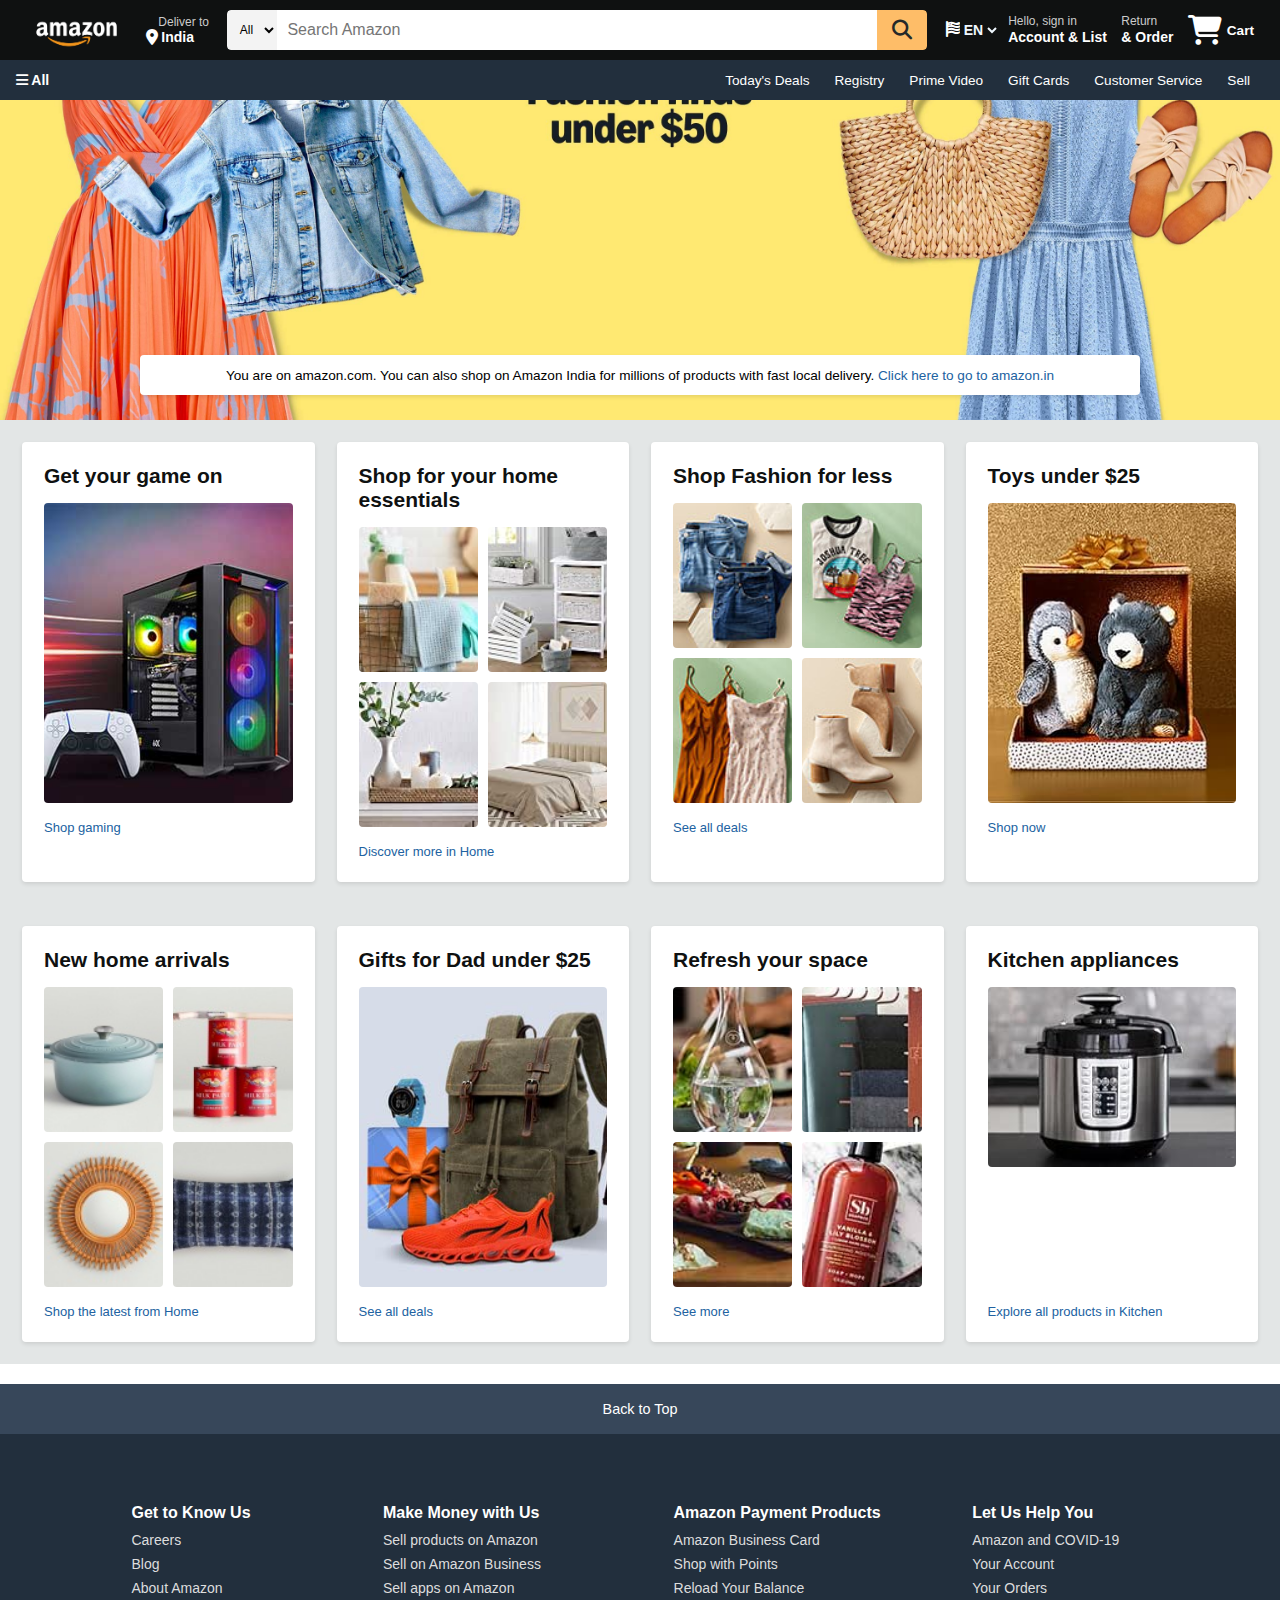
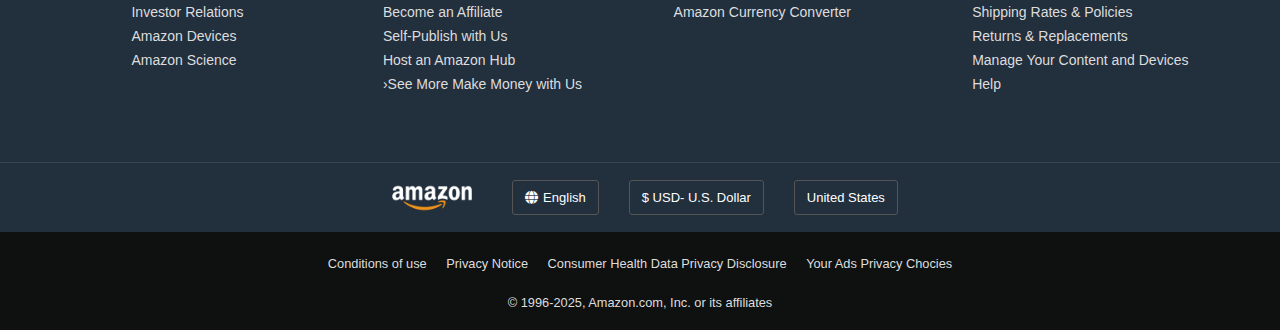
<file: index.html>
<!DOCTYPE html>
<html lang="en">
<head>
    <meta charset="UTF-8">
    <meta name="viewport" content="width=device-width, initial-scale=1.0">
    <title>Amazon</title>
    <link rel="stylesheet" href="https://cdnjs.cloudflare.com/ajax/libs/font-awesome/6.7.2/css/all.min.css" integrity="sha512-Evv84Mr4kqVGRNSgIGL/F/aIDqQb7xQ2vcrdIwxfjThSH8CSR7PBEakCr51Ck+w+/U6swU2Im1vVX0SVk9ABhg==" crossorigin="anonymous" referrerpolicy="no-referrer" />
    <link rel="stylesheet" href="style2.css">
</head>
<body>
    <header>
            <div class="navbar">
                <div class="nav-logo border">
                    <div class="amazon"></div>
                </div>
                <div class="nav-address border">
                    <p class="add-1">Deliver to</p>
                    <div class="add-icon">
                        <i class="fa-solid fa-location-dot"></i>
                        <p class="add-2">India</p>
                    </div> 
                </div>
                <div class="nav-search ">
                    <select name="" class="search-select">
                        <option value="">All</option>
                    </select>
                    <input type="text" placeholder="Search Amazon" class="search-input">
                    <div class="search-icon"><i class="fa-solid fa-magnifying-glass"></i></div>
                </div>
                <div class="nav-country border">
                    <div class="nav-coun-logo"><i class="fa-solid fa-flag-usa"></i></div>
                    <select name="" class="nav-coun-select">
                        <option value="EN">EN</option>
                    </select>
                </div>
                <div class="nav-singin border">
                    <p class="nav-second">Hello, sign in</p>
                    <p class="nav-third">Account & List</p>
                </div>
                <div class="nav-return border">
                    <p class="nav-second">Return</p>
                    <p class="nav-third">& Order</p>
                </div>
                <div class="nav-cart border">
                    <i class="fa-solid fa-cart-shopping"></i>
                    Cart
                </div>
                
            </div>  
            <div class="panel">
                <div class="panel-all border">
                    <i class="fa-solid fa-bars"></i>
                    All
                </div>
                <div class="panel-opps ">
                    <p>Today's Deals</p>
                    <p>Registry</p>
                    <p>Prime Video </p>    
                    <p>Gift Cards</p>    
                    <p>Customer Service</p>    
                    <p>Sell</p>
                </div>
                
            </div>
    </header>
    <div class="hero-section">
        <div class="hero-message">
            <p>You are on amazon.com. You can also shop on Amazon India for millions of products with fast local delivery. <a href="#">Click here to go to amazon.in</a></p>
        </div>
    </div>
    <div class="shop-section">
        <div class="box1 box">
            <div class="box-content">
                <h3>Get your game on</h3>
                <div class="box1-image"></div>
                <p><a href="#">Shop gaming</a></p>
            </div>
        </div>
        <!-- box2 -->
        <div class="box2 box">
            <div class="box-content">
                <h3>Shop for your home essentials</h3>
                <div class="box2-image">
                    <div class="box2-1 box2"></div>
                    <div class="box2-2 box2"></div>
                    <div class="box2-3 box2"></div>
                    <div class="box2-4 box2"></div>
                </div>
                <p><a href="#">Discover more in Home</a></p>
            </div>
        </div>
        <div class="box3 box">
            <div class="box-content">
                <h3>Shop Fashion for less</h3>
                <div class="box3-image">
                    <div class="box3-1 box3"></div>
                    <div class="box3-2 box3"></div>
                    <div class="box3-3 box3"></div>
                    <div class="box3-4 box3"></div>
                </div>
                <p><a href="#">See all deals</a></p>
            </div>
        </div>
        <div class="box4 box">
            <div class="box-content">
                <h3>Toys under $25</h3>
                <div class="box4-image"></div>
                <p><a href="#">Shop now</a></p>
            </div>
        </div>
    </div>
    <div class="shop-section">
        <div class="box5 box">
            <div class="box-content">
                <h3>New home arrivals</h3>
                <div class="box5-image">
                    <div class="box5-1 box5"></div>
                    <div class="box5-2 box5"></div>
                    <div class="box5-3 box5"></div>
                    <div class="box5-4 box5"></div>
                </div>
                <p><a href="#">Shop the latest from Home</a></p>
            </div>
        </div>
        <div class="box6 box">
            <div class="box-content">
                <h3>Gifts for Dad under $25</h3>
                <div class="box6-image"></div>
                <p><a href="#">See all deals</a></p>
            </div>
        </div>
        <div class="box7 box">
             <div class="box-content">
                <h3>Refresh your space</h3>
                <div class="box7-image">
                    <div class="box7-1 box7"></div>
                    <div class="box7-2 box7"></div>
                    <div class="box7-3 box7"></div>
                    <div class="box7-4 box7"></div>
                </div>
                <p><a href="#">See more</a></p>
            </div>
        </div>
        <div class="box8 box">
            <div class="box-content">
                <h3>Kitchen appliances</h3>
                <div class="box8-image">
                    <div class="box8-1 box8"></div>
                    <div class="box8-2 box8"></div>
                    <div class="box8-3 box8"></div>
                    <div class="box8-4 box8"></div>
                </div>
                <p><a href="#">Explore all products in Kitchen</a></p>
            </div>
        </div>
    </div>
    <footer>
        <div class="foot-white"></div>
        <div class="foot-panel1">
            Back to Top
        </div>
        <div class="foot-panel2">
            <ul>
                <p>Get to Know Us</p>
                <a href="#">Careers</a>
                <a href="#">Blog</a>
                <a href="#">About Amazon</a>
                <a href="#">Investor Relations</a>
                <a href="#">Amazon Devices</a>
                <a href="#">Amazon Science</a>
            </ul>
            <ul>
                <p>Make Money with Us</p>
                <a href="#">Sell products on Amazon</a>
                <a href="#">Sell on Amazon Business</a>
                <a href="#">Sell apps on Amazon</a>
                <a href="#">Become an Affiliate</a>
                <a href="#">Self-Publish with Us</a>
                <a href="#">Host an Amazon Hub</a>
                <a href="#">›See More Make Money
                     with Us</a>
            </ul>
            <ul>
                <p>Amazon Payment Products</p>
                <a href="#">Amazon Business Card</a>
                <a href="#">Shop with Points</a>
                <a href="#">Reload Your Balance</a>
                <a href="#">Amazon Currency Converter</a>
            </ul>
            <ul>
                <p>Let Us Help You</p>
                <a href="#">Amazon and COVID-19</a>
                <a href="#">Your Account</a>
                <a href="#">Your Orders</a>
                <a href="#">Shipping Rates & Policies</a>
                <a href="#">Returns & Replacements</a>
                <a href="#">Manage Your Content and Devices</a>
                <a href="#">Help</a>
            </ul>
        </div>
        <div class="foot-panel3">
            <div class="logo"></div>
            <div class="select-1">
                <i class="fa-solid fa-globe"></i>  English
            </div>
            <div class="select-1">
                <p>$ USD- U.S. Dollar</p>
            </div>
            <div class="select-1">
                <p>United States</p>
            </div>
        </div>
        <div class="foot-panel4">
            <div class="pages">
                <a href="#">Conditions of use</a>
                <a href="#">Privacy Notice</a>
                <a href="#">Consumer Health Data Privacy Disclosure</a>
                <a href="#">Your Ads Privacy Chocies</a>
            </div>
            <div class="copyright">
                © 1996-2025, Amazon.com, Inc. or its affiliates
            </div>
        </div>
    </footer>
</body>
</html>
</file>
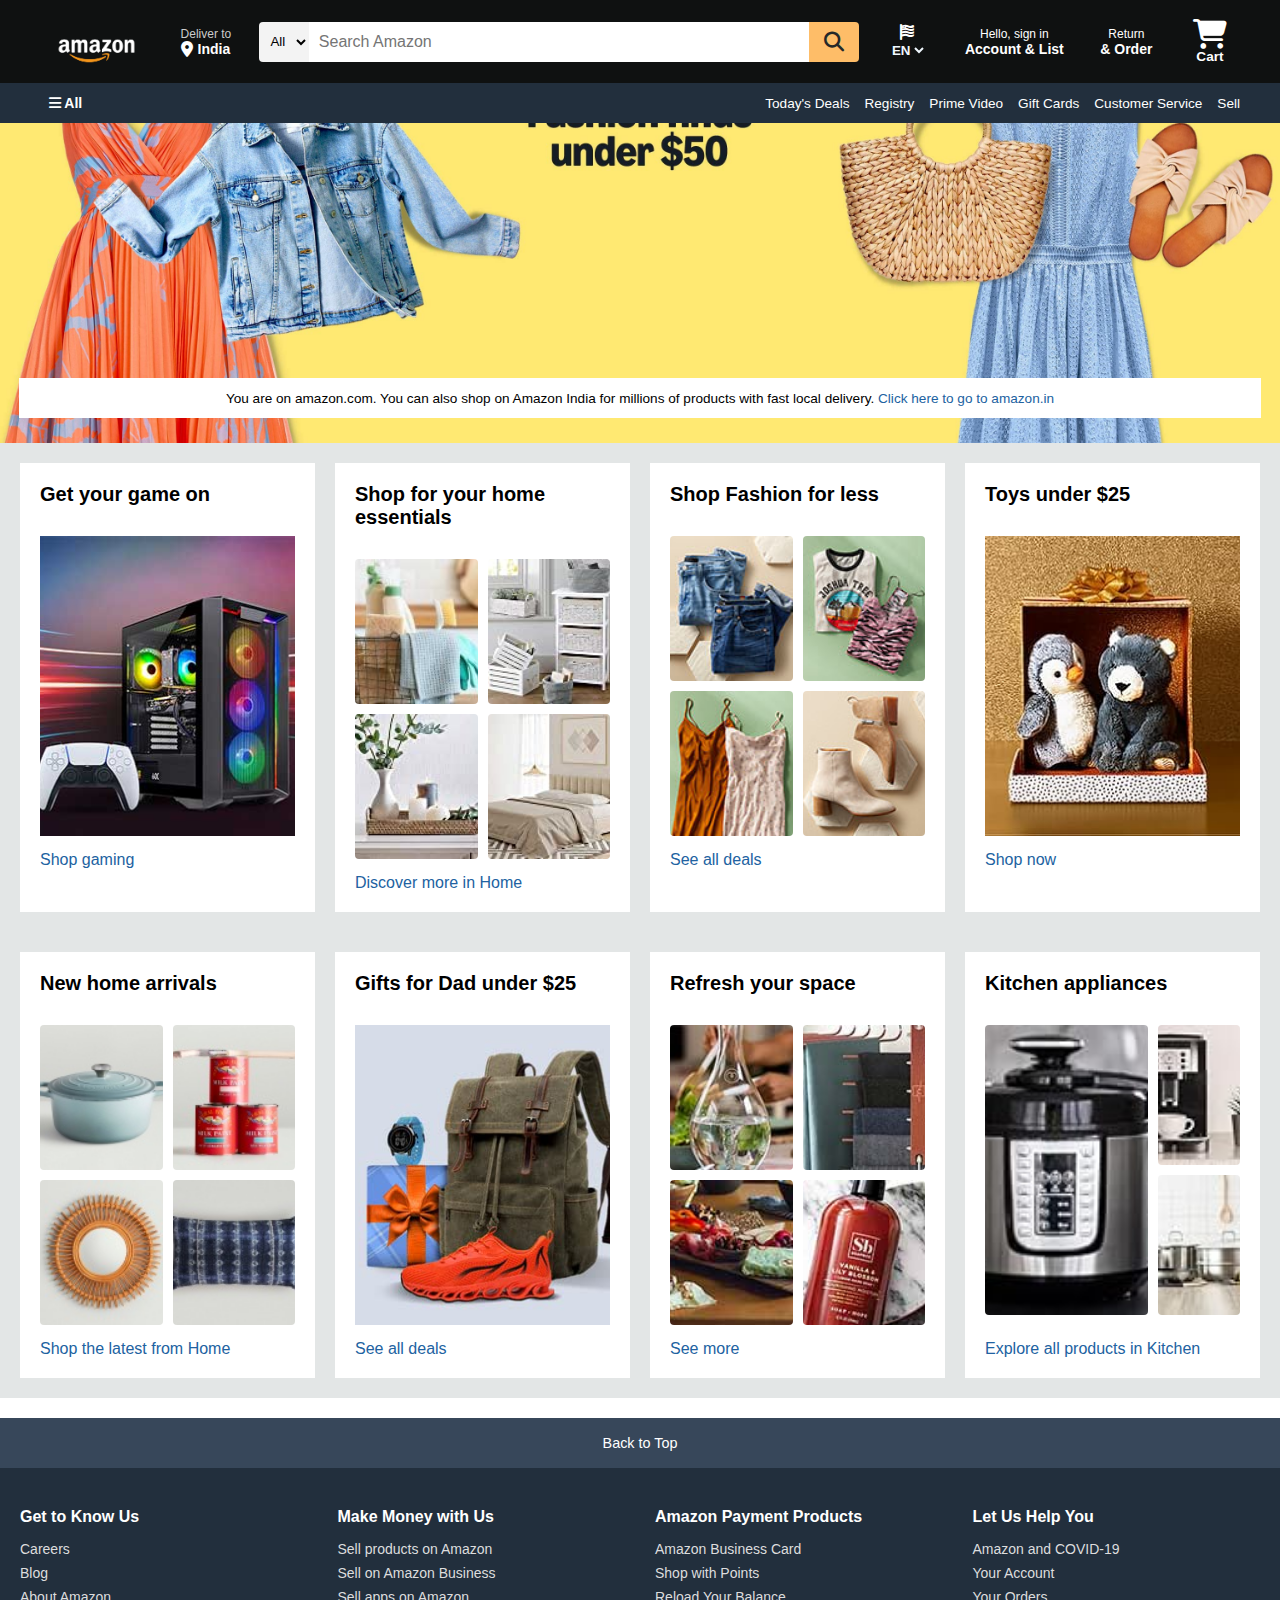
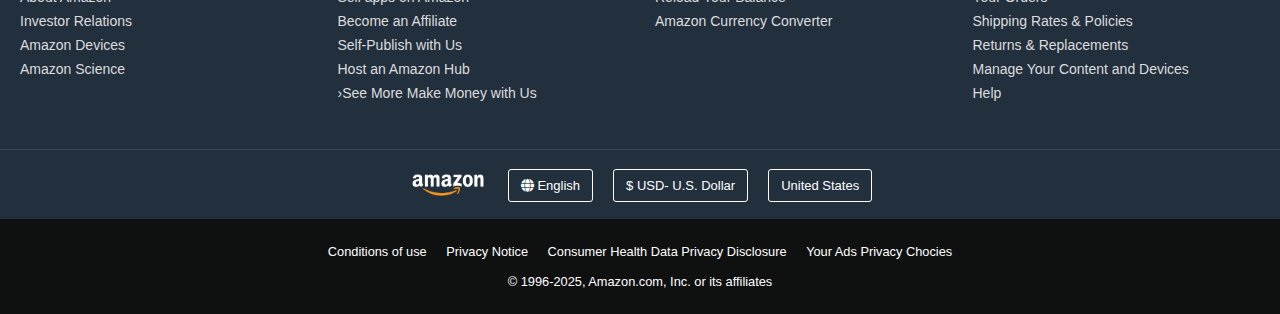
<file: responsive-demo.html>
<!DOCTYPE html>
<html lang="en">
<head>
    <meta charset="UTF-8">
    <meta name="viewport" content="width=device-width, initial-scale=1.0">
    <title>Amazon - Responsive Version</title>
    <link rel="stylesheet" href="https://cdnjs.cloudflare.com/ajax/libs/font-awesome/6.7.2/css/all.min.css" integrity="sha512-Evv84Mr4kqVGRNSgIGL/F/aIDqQb7xQ2vcrdIwxfjThSH8CSR7PBEakCr51Ck+w+/U6swU2Im1vVX0SVk9ABhg==" crossorigin="anonymous" referrerpolicy="no-referrer" />
    <link rel="stylesheet" href="responsive-style.css">
</head>
<body>
    <header>
            <div class="navbar">
                <div class="nav-logo border">
                    <div class="amazon"></div>
                </div>
                <div class="nav-address border">
                    <p class="add-1">Deliver to</p>
                    <div class="add-icon">
                        <i class="fa-solid fa-location-dot"></i>
                        <p class="add-2">India</p>
                    </div> 
                </div>
                <div class="nav-search ">
                    <select name="" class="search-select">
                        <option value="">All</option>
                    </select>
                    <input type="text" placeholder="Search Amazon" class="search-input">
                    <div class="search-icon"><i class="fa-solid fa-magnifying-glass"></i></div>
                </div>
                <div class="nav-country border">
                    <div class="nav-coun-logo"><i class="fa-solid fa-flag-usa"></i></div>
                    <select name="" class="nav-coun-select">
                        <option value="EN">EN</option>
                    </select>
                </div>
                <div class="nav-singin border">
                    <p class="nav-second">Hello, sign in</p>
                    <p class="nav-third">Account & List</p>
                </div>
                <div class="nav-return border">
                    <p class="nav-second">Return</p>
                    <p class="nav-third">& Order</p>
                </div>
                <div class="nav-cart border">
                    <i class="fa-solid fa-cart-shopping"></i>
                    Cart
                </div>
                
            </div>  
            <div class="panel">
                <div class="panel-all border">
                    <i class="fa-solid fa-bars"></i>
                    All
                </div>
                <div class="panel-opps ">
                    <p>Today's Deals</p>
                    <p>Registry</p>
                    <p>Prime Video </p>    
                    <p>Gift Cards</p>    
                    <p>Customer Service</p>    
                    <p>Sell</p>
                </div>
                
            </div>
    </header>
    <div class="hero-section">
        <div class="hero-message">
            <p>You are on amazon.com. You can also shop on Amazon India for millions of products with fast local delivery. <a href="#">Click here to go to amazon.in</a></p>
        </div>
    </div>
    <div class="shop-section">
        <div class="box1 box">
            <div class="box-content">
                <h3>Get your game on</h3>
                <div class="box1-image"></div>
                <p><a href="#">Shop gaming</a></p>
            </div>
        </div>
        <!-- box2 -->
        <div class="box2 box">
            <div class="box-content">
                <h3>Shop for your home essentials</h3>
                <div class="box2-image">
                    <div class="box2-1 box2"></div>
                    <div class="box2-2 box2"></div>
                    <div class="box2-3 box2"></div>
                    <div class="box2-4 box2"></div>
                </div>
                <p><a href="#">Discover more in Home</a></p>
            </div>
        </div>
        <div class="box3 box">
            <div class="box-content">
                <h3>Shop Fashion for less</h3>
                <div class="box3-image">
                    <div class="box3-1 box3"></div>
                    <div class="box3-2 box3"></div>
                    <div class="box3-3 box3"></div>
                    <div class="box3-4 box3"></div>
                </div>
                <p><a href="#">See all deals</a></p>
            </div>
        </div>
        <div class="box4 box">
            <div class="box-content">
                <h3>Toys under $25</h3>
                <div class="box4-image"></div>
                <p><a href="#">Shop now</a></p>
            </div>
        </div>
    </div>
    <div class="shop-section">
        <div class="box5 box">
            <div class="box-content">
                <h3>New home arrivals</h3>
                <div class="box5-image">
                    <div class="box5-1 box5"></div>
                    <div class="box5-2 box5"></div>
                    <div class="box5-3 box5"></div>
                    <div class="box5-4 box5"></div>
                </div>
                <p><a href="#">Shop the latest from Home</a></p>
            </div>
        </div>
        <div class="box6 box">
            <div class="box-content">
                <h3>Gifts for Dad under $25</h3>
                <div class="box6-image"></div>
                <p><a href="#">See all deals</a></p>
            </div>
        </div>
        <div class="box7 box">
             <div class="box-content">
                <h3>Refresh your space</h3>
                <div class="box7-image">
                    <div class="box7-1 box7"></div>
                    <div class="box7-2 box7"></div>
                    <div class="box7-3 box7"></div>
                    <div class="box7-4 box7"></div>
                </div>
                <p><a href="#">See more</a></p>
            </div>
        </div>
        <div class="box8 box">
            <div class="box-content">
                <h3>Kitchen appliances</h3>
                <div class="box8-image">
                    <div class="box8-1 box8"></div>
                    <div class="box8-2 box8"></div>
                    <div class="box8-3 box8"></div>
                    <div class="box8-4 box8"></div>
                </div>
                <p><a href="#">Explore all products in Kitchen</a></p>
            </div>
        </div>
    </div>
    <footer>
        <div class="foot-white"></div>
        <div class="foot-panel1">
            Back to Top
        </div>
        <div class="foot-panel2">
            <ul>
                <p>Get to Know Us</p>
                <a href="#">Careers</a>
                <a href="#">Blog</a>
                <a href="#">About Amazon</a>
                <a href="#">Investor Relations</a>
                <a href="#">Amazon Devices</a>
                <a href="#">Amazon Science</a>
            </ul>
            <ul>
                <p>Make Money with Us</p>
                <a href="#">Sell products on Amazon</a>
                <a href="#">Sell on Amazon Business</a>
                <a href="#">Sell apps on Amazon</a>
                <a href="#">Become an Affiliate</a>
                <a href="#">Self-Publish with Us</a>
                <a href="#">Host an Amazon Hub</a>
                <a href="#">›See More Make Money
                     with Us</a>
            </ul>
            <ul>
                <p>Amazon Payment Products</p>
                <a href="#">Amazon Business Card</a>
                <a href="#">Shop with Points</a>
                <a href="#">Reload Your Balance</a>
                <a href="#">Amazon Currency Converter</a>
            </ul>
            <ul>
                <p>Let Us Help You</p>
                <a href="#">Amazon and COVID-19</a>
                <a href="#">Your Account</a>
                <a href="#">Your Orders</a>
                <a href="#">Shipping Rates & Policies</a>
                <a href="#">Returns & Replacements</a>
                <a href="#">Manage Your Content and Devices</a>
                <a href="#">Help</a>
            </ul>
        </div>
        <div class="foot-panel3">
            <div class="logo"></div>
            <div class="select-1">
                <i class="fa-solid fa-globe"></i>  English
            </div>
            <div class="select-1">
                <p>$ USD- U.S. Dollar</p>
            </div>
            <div class="select-1">
                <p>United States</p>
            </div>
        </div>
        <div class="foot-panel4">
            <div class="pages">
                <a href="#">Conditions of use</a>
                <a href="#">Privacy Notice</a>
                <a href="#">Consumer Health Data Privacy Disclosure</a>
                <a href="#">Your Ads Privacy Chocies</a>
            </div>
            <div class="copyright">
                © 1996-2025, Amazon.com, Inc. or its affiliates
            </div>
        </div>
    </footer>
</body>
</html>
</file>
<file: style2.css>
*{
    margin: 0;
    font-family: arial, sans-serif;
    box-sizing: border-box;
}

/* Base Styles */
.navbar{
    height: 60px;
    background-color: #0f1111;
    color: white;
    display: flex;
    align-items: center;
    justify-content: space-between;
    padding: 0 10px;
    flex-wrap: wrap;
    position: relative;
}

.nav-logo{
    height: 54px;
    width: 113px;
    min-width: 80px;
    flex-shrink: 0;
}

.amazon{
    background-image: url("amazon_logo.png");
    height: 50px;
    width: 100%;
    background-size: cover;
    background-repeat: no-repeat;
    background-position: center;
}

.border{
    border: 1.5px solid transparent;
    padding: 5px;
    border-radius: 2px;
    transition: border-color 0.2s ease;
}

.border:hover{
    border-color: #f0f8ff;
}

.nav-address{
    display: flex;
    flex-direction: column;
    min-width: 60px;
}

.add-1{
    font-size: 12px;
    color: #cccccc;
    margin-left: 17px;
    line-height: 1.2;
}

.add-icon{
    display: flex;
    align-items: center;
    margin-left: 5px;
}

.add-2{
    font-size: 14px;
    font-weight: 700;
    margin-left: 3px;
}

.nav-search{
    display: flex;
    flex: 1;
    max-width: 900px;
    height: 40px;
    border-radius: 4px;
    margin: 0 10px;
    overflow: hidden;
    transition: border 0.2s ease;
}

.nav-search:hover{
    border: 3px solid #febd68;
}

.search-select{
    width: 50px;
    min-width: 50px;
    background-color: #f3f3f3;
    text-align: center;
    border: none;
    border-top-left-radius: 4px;
    border-bottom-left-radius: 4px;
    cursor: pointer;
    font-size: 12px;
}

.search-input{
    flex: 1;
    font-size: 16px;
    border: none;
    padding: 0 10px;
    outline: none;
}

.search-icon{
    width: 50px;
    min-width: 50px;
    border: none;
    display: flex;
    justify-content: center;
    align-items: center;
    background-color: #febd68;
    color: #252929;
    border-top-right-radius: 4px;
    border-bottom-right-radius: 4px;
    font-size: 20px;
    cursor: pointer;
    transition: background-color 0.2s ease;
}

.search-icon:hover{
    background-color: #f3a847;
}

.nav-country{
    width: 60px;
    height: 55px;
    display: flex;
    align-items: center;
    justify-content: space-evenly;
    flex-shrink: 0;
}

.nav-coun-select{
    background-color: #0f1111;
    color: #f0f8ff;
    font-weight: bold;
    border: none;
    cursor: pointer;
    font-size: 14px;
}

.nav-singin, .nav-return{
    display: flex;
    flex-direction: column;
    min-width: 60px;
}

.nav-second{
    font-size: 12px;
    color: #cccccc;
    line-height: 1.2;
}

.nav-third{
    font-size: 14px;
    font-weight: 700;
    line-height: 1.2;
}

.nav-cart{
    display: flex;
    align-items: center;
    font-size: 0.85rem;
    font-weight: 700;
    flex-shrink: 0;
}

.nav-cart i {
    font-size: 30px;
    margin-right: 5px;
}

.panel{
    height: 40px;
    background-color: #222f3d;
    display: flex;
    color: white;
    align-items: center;
    justify-content: space-between;
    font-size: 14px;
    padding: 0 10px;
    overflow-x: auto;
}

.panel-all{
    font-weight: 700;
    white-space: nowrap;
    margin-right: 10px;
}

.panel-opps{
    display: flex;
    align-items: center;
    font-size: 0.85rem;
    white-space: nowrap;
    overflow-x: auto;
}

.panel-opps p{
    margin-right: 15px;
    cursor: pointer;
    padding: 8px 5px;
    border-radius: 2px;
    transition: background-color 0.2s ease;
}

.panel-opps p:hover{
    background-color: #37475a;
}

.hero-section{
    background-image: url(hero.jpg);
    background-size: cover;
    background-position: center;
    height: 320px;
    display: flex;
    justify-content: center;
    align-items: flex-end;
    padding: 0 10px;
}

.hero-message{
    background-color: #fff;
    height: 40px;
    display: flex;
    justify-content: center;
    align-items: center;
    font-size: 0.85rem;
    font-weight: 540;
    width: 97%;
    max-width: 1000px;
    margin-bottom: 25px;
    padding: 0 10px;
    text-align: center;
    border-radius: 4px;
    box-shadow: 0 2px 4px rgba(0,0,0,0.1);
}

.hero-message a{
    text-decoration: none;
    color: #2162a1;
}

.hero-message a:hover{
    text-decoration: underline;
    color: #142639;
}

.shop-section{
    display: grid;
    grid-template-columns: repeat(auto-fit, minmax(300px, 1fr));
    gap: 20px;
    background-color: #e3e6e6;
    padding: 20px;
    max-width: 1200px;
    margin: 0 auto;
}

.box{
    background-color: #fff;
    padding: 20px;
    display: flex;
    flex-direction: column;
    border-radius: 4px;
    box-shadow: 0 2px 4px rgba(0,0,0,0.1);
    transition: transform 0.2s ease, box-shadow 0.2s ease;
}

.box:hover{
    transform: translateY(-2px);
    box-shadow: 0 4px 8px rgba(0,0,0,0.15);
}

.box-content{
    flex-grow: 1;
    display: flex;
    flex-direction: column;
}

.box-content h3{
    font-size: 20px;
    margin-bottom: 15px;
    font-weight: 700;
    color: #0f1111;
}

.box-content a{
    text-decoration: none;
    color: #2162a1;
    margin-top: auto;
    font-size: 13px;
    font-weight: 500;
}

.box-content a:hover{
    text-decoration: underline;
    color: #142639;
}

/* Single image boxes */
.box1-image, .box4-image, .box6-image{
    height: 280px;
    width: 100%;
    margin-bottom: 15px;
    background-size: cover;
    background-position: center;
    border-radius: 4px;
}

.box1-image{
    background-image: url(box1.jpg);
}

.box4-image{
    background-image: url(box6.jpg);
}

.box6-image{
    background-image: url(box7.jpg);
}

/* Grid layout for 2x2 product boxes */
.box2-image, .box3-image, .box5-image, .box7-image{
    display: grid;
    grid-template-columns: 1fr 1fr;
    gap: 8px;
    height: 280px;
    margin-bottom: 15px;
}

.box2-image > div, .box3-image > div, .box5-image > div, .box7-image > div{
    background-size: cover;
    background-position: center;
    border-radius: 4px;
}

.box2-1 { background-image: url(box2.1.jpg); }
.box2-2 { background-image: url(box2.2.jpg); }
.box2-3 { background-image: url(box2.3.jpg); }
.box2-4 { background-image: url(box2.4.jpg); }

.box3-1 { background-image: url(box4.1.jpg); }
.box3-2 { background-image: url(box4.2.jpg); }
.box3-3 { background-image: url(box4.3.jpg); }
.box3-4 { background-image: url(box4.4.jpg); }

.box5-1 { background-image: url(box5.1.jpg); }
.box5-2 { background-image: url(box5.2.jpg); }
.box5-3 { background-image: url(box5.3.jpg); }
.box5-4 { background-image: url(box5.4.jpg); }

.box7-1 { background-image: url(box8.1.jpg); }
.box7-2 { background-image: url(box8.2.jpg); }
.box7-3 { background-image: url(box8.3.jpg); }
.box7-4 { background-image: url(box8.4.jpg); }

/* Special layout for box8 (Kitchen appliances) */
.box8-image{
    height: 280px;
    margin-bottom: 15px;
    display: flex;
    flex-direction: column;
    gap: 8px;
}

.box8-1 {
    background-image: url(box3.1.jpg);
    background-size: cover;
    background-position: center;
    height: 60%;
    border-radius: 4px;
}

.box8-bottom {
    display: grid;
    grid-template-columns: 1fr 1fr 1fr;
    gap: 8px;
    height: 40%;
}

.box8-2, .box8-3, .box8-4{
    background-size: cover;
    background-position: center;
    border-radius: 4px;
}

.box8-2 { background-image: url(box3.2.jpg); }
.box8-3 { background-image: url(box3.3.jpg); }
.box8-4 { background-image: url(box3.4.jpg); }

/* Footer Styles */
.foot-white{
    background-color: #fff;
    width: 100%;
    height: 20px;
}

.foot-panel1{
    background-color: #37475a;
    color: #fff;
    height: 50px;
    display: flex;
    justify-content: center;
    align-items: center;
    font-size: 0.9rem;
    text-align: center;
    padding: 0 10px;
    cursor: pointer;
    transition: background-color 0.2s ease;
}

.foot-panel1:hover{
    background-color: #485769;
}

.foot-panel2{
    background-color: #222f3d;
    color: white;
    min-height: 300px;
    display: flex;
    flex-wrap: wrap;
    justify-content: space-evenly;
    padding: 40px 20px;
}

.foot-panel2 ul{
    font-size: 16px;
    margin: 20px 0;
    min-width: 200px;
    list-style: none;
}

.foot-panel2 ul p{
    font-weight: 700;
    margin-bottom: 10px;
    color: #fff;
}

.foot-panel2 ul a{
    color: #dddddd;
    text-decoration: none;
    display: block;
    font-size: 14px;
    margin-top: 8px;
    transition: color 0.2s ease;
}

.foot-panel2 ul a:hover{
    text-decoration: underline;
    color: #fff;
}

.foot-panel3{
    background-color: #222f3d;
    border-top: 1px solid #3a4553;
    height: 70px;
    display: flex;
    justify-content: center;
    align-items: center;
    padding: 10px;
    gap: 20px;
    flex-wrap: wrap;
}

.logo{
    background-image: url(amazon_logo.png);
    background-size: cover;
    background-position: center;
    background-repeat: no-repeat;
    height: 40px;
    width: 100px;
}

.select-1 {
    border: 1px solid #555;
    color: white;
    height: 35px;
    padding: 8px 12px;
    text-align: center;
    border-radius: 3px;
    font-size: 13px;
    cursor: pointer;
    transition: border-color 0.2s ease;
    display: flex;
    align-items: center;
    gap: 5px;
}

.select-1:hover{
    border-color: #888;
}

.foot-panel4{
    background-color: #0f1111;
    color: white;
    padding: 20px;
    text-align: center;
}

.pages {
    font-size: 0.8rem;
    padding-bottom: 10px;
    line-height: 1.8;
}

.pages a{
    text-decoration: none;
    color: #ddd;
    margin: 0 8px;
    transition: color 0.2s ease;
}

.pages a:hover{
    text-decoration: underline;
    color: #fff;
}

.copyright{
    font-size: 0.8rem;
    color: #ddd;
    padding-top: 10px;
}

/* Tablet Styles (768px - 1024px) */
@media (max-width: 1024px) and (min-width: 769px) {
    .navbar {
        padding: 0 15px;
    }
    
    .nav-search {
        max-width: 500px;
    }
    
    .shop-section {
        grid-template-columns: repeat(2, 1fr);
        gap: 18px;
        padding: 18px;
    }
    
    .box {
        padding: 18px;
    }
    
    .box-content h3 {
        font-size: 18px;
    }
    
    .foot-panel2 {
        justify-content: space-around;
    }
}

/* Mobile Styles (up to 768px) */
@media (max-width: 768px) {
    .navbar {
        height: auto;
        flex-direction: column;
        padding: 10px;
        gap: 10px;
    }
    
    .nav-top-row {
        display: flex;
        justify-content: space-between;
        align-items: center;
        width: 100%;
    }
    
    .nav-logo {
        width: 80px;
        height: 40px;
    }
    
    .amazon {
        height: 35px;
    }
    
    .nav-address {
        display: none;
    }
    
    .nav-country {
        width: 50px;
        height: 40px;
    }
    
    .nav-singin, .nav-return {
        min-width: 50px;
    }
    
    .nav-second, .nav-third {
        font-size: 11px;
    }
    
    .nav-cart {
        font-size: 0.8rem;
    }
    
    .nav-cart i {
        font-size: 24px;
    }
    
    .nav-search {
        order: 3;
        width: 100%;
        margin: 0;
        height: 35px;
    }
    
    .search-select {
        width: 35px;
        min-width: 35px;
        font-size: 11px;
    }
    
    .search-input {
        font-size: 14px;
    }
    
    .search-icon {
        width: 35px;
        min-width: 35px;
        font-size: 16px;
    }
    
    .panel {
        height: auto;
        padding: 8px 10px;
        flex-direction: column;
        align-items: flex-start;
        gap: 8px;
    }
    
    .panel-all {
        margin-right: 0;
    }
    
    .panel-opps {
        width: 100%;
        overflow-x: auto;
        scrollbar-width: none;
        -ms-overflow-style: none;
    }
    
    .panel-opps::-webkit-scrollbar {
        display: none;
    }
    
    .panel-opps p {
        margin-right: 12px;
        font-size: 13px;
    }
    
    .hero-section {
        height: 200px;
    }
    
    .hero-message {
        font-size: 0.75rem;
        height: 30px;
        width: 95%;
    }
    
    .shop-section {
        grid-template-columns: 1fr;
        gap: 15px;
        padding: 15px;
    }
    
    .box {
        padding: 15px;
    }
    
    .box-content h3 {
        font-size: 16px;
        margin-bottom: 12px;
    }
    
    .box1-image, .box4-image, .box6-image {
        height: 200px;
    }
    
    .box2-image, .box3-image, .box5-image, .box7-image {
        height: 200px;
        gap: 6px;
    }
    
    .box8-image {
        height: 200px;
        gap: 6px;
    }
    
    .box8-bottom {
        gap: 6px;
    }
    
    .foot-panel2 {
        flex-direction: column;
        text-align: center;
        padding: 30px 15px;
    }
    
    .foot-panel2 ul {
        margin: 15px 0;
        min-width: auto;
    }
    
    .foot-panel3 {
        height: auto;
        flex-direction: column;
        padding: 15px;
        gap: 15px;
    }
    
    .logo {
        height: 35px;
        width: 80px;
    }
    
    .select-1 {
        width: auto;
        min-width: 120px;
        font-size: 12px;
        height: 30px;
        padding: 6px 10px;
    }
    
    .pages {
        font-size: 0.75rem;
        line-height: 2;
    }
    
    .pages a {
        display: inline-block;
        margin: 2px 4px;
    }
    
    .copyright {
        font-size: 0.75rem;
    }
}

/* Small Mobile Styles (up to 480px) */
@media (max-width: 480px) {
    .navbar {
        padding: 8px;
        gap: 8px;
    }
    
    .nav-logo {
        width: 70px;
        height: 35px;
    }
    
    .amazon {
        height: 30px;
    }
    
    .nav-search {
        height: 32px;
    }
    
    .search-select {
        width: 30px;
        min-width: 30px;
        font-size: 10px;
    }
    
    .search-input {
        font-size: 13px;
    }
    
    .search-icon {
        width: 30px;
        min-width: 30px;
        font-size: 14px;
    }
    
    .nav-singin, .nav-return {
        min-width: 45px;
    }
    
    .nav-second, .nav-third {
        font-size: 10px;
    }
    
    .nav-cart {
        font-size: 0.75rem;
    }
    
    .nav-cart i {
        font-size: 20px;
    }
    
    .panel {
        padding: 6px 8px;
    }
    
    .panel-opps p {
        font-size: 12px;
        margin-right: 10px;
    }
    
    .hero-section {
        height: 150px;
    }
    
    .hero-message {
        font-size: 0.7rem;
        height: 28px;
        width: 90%;
    }
    
    .shop-section {
        gap: 12px;
        padding: 12px;
    }
    
    .box {
        padding: 12px;
    }
    
    .box-content h3 {
        font-size: 15px;
        margin-bottom: 10px;
    }
    
    .box1-image, .box4-image, .box6-image {
        height: 160px;
    }
    
    .box2-image, .box3-image, .box5-image, .box7-image {
        height: 160px;
        gap: 4px;
    }
    
    .box8-image {
        height: 160px;
        gap: 4px;
    }
    
    .box8-bottom {
        gap: 4px;
    }
    
    .foot-panel2 {
        padding: 20px 10px;
    }
    
    .foot-panel2 ul {
        margin: 12px 0;
    }
    
    .foot-panel2 ul a {
        font-size: 13px;
    }
    
    .foot-panel3 {
        padding: 12px;
        gap: 12px;
    }
    
    .logo {
        height: 30px;
        width: 70px;
    }
    
    .select-1 {
        min-width: 100px;
        font-size: 11px;
        height: 28px;
        padding: 5px 8px;
    }
    
    .pages {
        font-size: 0.7rem;
    }
    
    .copyright {
        font-size: 0.7rem;
    }
}

/* Large Desktop Styles (1200px+) */
@media (min-width: 1200px) {
    .navbar {
        padding: 0 20px;
    }
    
    .nav-search {
        max-width: 700px;
    }
    
    .shop-section {
        grid-template-columns: repeat(4, 1fr);
        max-width: 1400px;
        gap: 22px;
        padding: 22px;
    }
    
    .box {
        padding: 22px;
    }
    
    .box-content h3 {
        font-size: 21px;
    }
    
    .box1-image, .box4-image, .box6-image {
        height: 300px;
    }
    
    .box2-image, .box3-image, .box5-image, .box7-image {
        height: 300px;
        gap: 10px;
    }
    
    .box8-image {
        height: 300px;
        gap: 10px;
    }
    
    .box8-bottom {
        gap: 10px;
    }
    
    .foot-panel2 {
        padding: 50px 40px;
    }
    
    .foot-panel3 {
        gap: 30px;
    }
}

/* Smooth transitions for better UX */
* {
    transition: all 0.2s ease;
}

/* Accessibility improvements */
.nav-search:focus-within {
    outline: 2px solid #febd68;
    outline-offset: 2px;
}

.search-input:focus {
    outline: none;
}

/* Ensure proper scaling on very small screens */
@media (max-width: 320px) {
    .navbar {
        padding: 5px;
    }
    
    .nav-logo {
        width: 60px;
        height: 30px;
    }
    
    .amazon {
        height: 25px;
    }
    
    .shop-section {
        gap: 10px;
        padding: 10px;
    }
    
    .box {
        padding: 10px;
    }
    
    .box-content h3 {
        font-size: 14px;
    }
    
    .box1-image, .box4-image, .box6-image {
        height: 140px;
    }
    
    .box2-image, .box3-image, .box5-image, .box7-image {
        height: 140px;
    }
    
    .box8-image {
        height: 140px;
    }
}
</file>
<file: responsive-style.css>
/* Reset and Base Styles */
* {
    margin: 0;
    padding: 0;
    box-sizing: border-box;
    font-family: Arial, sans-serif;
}

/* Navbar Styles */
.navbar {
    height: auto;
    min-height: 60px;
    background-color: #0f1111;
    color: white;
    display: flex;
    align-items: center;
    justify-content: space-between;
    padding: 10px 15px;
    flex-wrap: wrap;
}

.nav-logo {
    height: 54px;
    width: 113px;
    flex-shrink: 0;
}

.amazon {
    background-image: url("amazon_logo.png");
    height: 50px;
    width: 100%;
    background-size: cover;
    background-repeat: no-repeat;
}

.border {
    border: 1.5px solid transparent;
    padding: 8px;
    border-radius: 2px;
}

.border:hover {
    border-color: #f0f8ff;
}

.nav-address {
    display: flex;
    flex-direction: column;
    align-items: flex-start;
}

.add-1 {
    font-size: 12px;
    color: #cccccc;
}

.add-icon {
    display: flex;
    align-items: center;
    gap: 5px;
}

.add-2 {
    font-size: 14px;
    font-weight: 700;
}

/* Search Bar */
.nav-search {
    display: flex;
    width: 100%;
    max-width: 600px;
    height: 40px;
    border-radius: 4px;
    overflow: hidden;
    margin: 10px 0;
}

.nav-search:hover {
    border: 3px solid #febd68;
}

.search-select {
    width: 50px;
    background-color: #f3f3f3;
    border: none;
    text-align: center;
    padding: 5px;
}

.search-input {
    flex: 1;
    font-size: 16px;
    border: none;
    padding: 10px;
    outline: none;
}

.search-icon {
    width: 50px;
    border: none;
    display: flex;
    justify-content: center;
    align-items: center;
    background-color: #febd68;
    color: #252929;
    font-size: 20px;
    cursor: pointer;
}

/* Navigation Right Items */
.nav-country, .nav-singin, .nav-return, .nav-cart {
    display: flex;
    flex-direction: column;
    align-items: center;
    min-width: 60px;
    text-align: center;
}

.nav-coun-select {
    background-color: #0f1111;
    color: #f0f8ff;
    font-weight: bold;
    border: none;
}

.nav-second {
    font-size: 12px;
}

.nav-third {
    font-size: 14px;
    font-weight: 700;
}

.nav-cart i {
    font-size: 30px;
}

.nav-cart {
    font-size: 0.85rem;
    font-weight: 700;
}

/* Panel */
.panel {
    height: 40px;
    background-color: #222f3d;
    display: flex;
    color: white;
    align-items: center;
    justify-content: space-between;
    font-size: 14px;
    padding: 0 15px;
    overflow-x: auto;
}

.panel-all {
    font-weight: 700;
    white-space: nowrap;
}

.panel-opps {
    display: flex;
    gap: 15px;
    font-size: 0.85rem;
}

.panel-opps p {
    white-space: nowrap;
}

/* Hero Section */
.hero-section {
    background-image: url(hero.jpg);
    background-size: cover;
    background-position: center;
    height: 320px;
    display: flex;
    justify-content: center;
    align-items: flex-end;
    position: relative;
}

.hero-message {
    background-color: #fff;
    height: auto;
    min-height: 40px;
    display: flex;
    justify-content: center;
    align-items: center;
    font-size: 0.85rem;
    font-weight: 540;
    width: 97%;
    margin-bottom: 25px;
    padding: 10px;
    text-align: center;
}

.hero-message a {
    text-decoration: none;
    color: #2162a1;
}

.hero-message a:hover {
    text-decoration: underline;
    color: #142639;
}

/* Shop Section */
.shop-section {
    display: grid;
    grid-template-columns: repeat(auto-fit, minmax(300px, 1fr));
    gap: 20px;
    background-color: #e3e6e6;
    padding: 20px;
}

.box {
    background-color: #fff;
    padding: 20px;
    height: auto;
    min-height: 380px;
    display: flex;
    flex-direction: column;
}

.box-content {
    height: 100%;
    display: flex;
    flex-direction: column;
}

.box-content h3 {
    font-size: 20px;
    margin-bottom: 15px;
}

.box-content a {
    text-decoration: none;
    color: #2162a1;
    margin-top: auto;
}

.box-content a:hover {
    text-decoration: underline;
}

/* Box Images */
.box1-image, .box4-image, .box6-image {
    background-size: cover;
    background-position: center;
    height: 300px;
    width: 100%;
    margin: 15px 0;
}

.box1-image {
    background-image: url(box1.jpg);
}

.box4-image {
    background-image: url(box6.jpg);
}

.box6-image {
    background-image: url(box7.jpg);
}

/* Multi-image boxes */
.box2-image, .box3-image, .box5-image, .box7-image, .box8-image {
    display: grid;
    grid-template-columns: 1fr 1fr;
    gap: 10px;
    margin: 15px 0;
    height: 300px;
}

.box2-1, .box2-2, .box2-3, .box2-4,
.box3-1, .box3-2, .box3-3, .box3-4,
.box5-1, .box5-2, .box5-3, .box5-4,
.box7-1, .box7-2, .box7-3, .box7-4,
.box8-1, .box8-2, .box8-3, .box8-4 {
    background-size: cover;
    background-position: center;
    height: 100%;
    border-radius: 4px;
}

/* Box 2 images */
.box2-1 { background-image: url(box2.1.jpg); }
.box2-2 { background-image: url(box2.2.jpg); }
.box2-3 { background-image: url(box2.3.jpg); }
.box2-4 { background-image: url(box2.4.jpg); }

/* Box 3 images */
.box3-1 { background-image: url(box4.1.jpg); }
.box3-2 { background-image: url(box4.2.jpg); }
.box3-3 { background-image: url(box4.3.jpg); }
.box3-4 { background-image: url(box4.4.jpg); }

/* Box 5 images */
.box5-1 { background-image: url(box5.1.jpg); }
.box5-2 { background-image: url(box5.2.jpg); }
.box5-3 { background-image: url(box5.3.jpg); }
.box5-4 { background-image: url(box5.4.jpg); }

/* Box 7 images */
.box7-1 { background-image: url(box8.1.jpg); }
.box7-2 { background-image: url(box8.2.jpg); }
.box7-3 { background-image: url(box8.3.jpg); }
.box7-4 { background-image: url(box8.4.jpg); }

/* Box 8 special layout */
.box8-image {
    display: grid;
    grid-template-columns: 2fr 1fr;
    grid-template-rows: 1fr 1fr;
    gap: 10px;
}

.box8-1 {
    background-image: url(box3.1.jpg);
    grid-row: 1 / 3;
}

.box8-2 { background-image: url(box3.2.jpg); }
.box8-3 { background-image: url(box3.3.jpg); }
.box8-4 { background-image: url(box3.4.jpg); }

/* Footer */
.foot-white {
    background-color: #fff;
    height: 20px;
}

.foot-panel1 {
    background-color: #37475a;
    color: #fff;
    height: 50px;
    display: flex;
    justify-content: center;
    align-items: center;
    font-size: 0.9rem;
    cursor: pointer;
}

.foot-panel1:hover {
    background-color: #485769;
}

.foot-panel2 {
    background-color: #222f3d;
    color: white;
    padding: 40px 20px;
    display: grid;
    grid-template-columns: repeat(auto-fit, minmax(200px, 1fr));
    gap: 30px;
}

.foot-panel2 ul {
    list-style: none;
}

.foot-panel2 ul p {
    font-size: 16px;
    font-weight: bold;
    margin-bottom: 15px;
}

.foot-panel2 ul a {
    color: #dddddd;
    text-decoration: none;
    display: block;
    font-size: 14px;
    margin-bottom: 8px;
}

.foot-panel2 ul a:hover {
    text-decoration: underline;
}

.foot-panel3 {
    background-color: #222f3d;
    border-top: 1px solid #3a4553;
    height: 70px;
    display: flex;
    justify-content: center;
    align-items: center;
    gap: 20px;
    flex-wrap: wrap;
    padding: 10px;
}

.logo {
    background-image: url(amazon_logo.png);
    background-size: cover;
    background-position: center;
    height: 50px;
    width: 80px;
}

.select-1 {
    border: 1px solid white;
    color: white;
    padding: 8px 12px;
    text-align: center;
    border-radius: 3px;
    font-size: 13px;
    white-space: nowrap;
}

.foot-panel4 {
    background-color: #0f1111;
    color: white;
    padding: 25px 20px;
    text-align: center;
}

.pages {
    font-size: 0.8rem;
    margin-bottom: 10px;
}

.pages a {
    text-decoration: none;
    color: white;
    margin: 0 8px;
    display: inline-block;
    margin-bottom: 5px;
}

.pages a:hover {
    text-decoration: underline;
}

.copyright {
    font-size: 0.8rem;
}

/* Mobile Styles */
@media screen and (max-width: 768px) {
    /* Mobile Navbar */
    .navbar {
        flex-direction: column;
        align-items: stretch;
        padding: 10px;
        height: auto;
    }

    .navbar > div {
        margin-bottom: 10px;
    }

    .nav-logo {
        align-self: center;
        margin-bottom: 15px;
    }

    .nav-address, .nav-country, .nav-singin, .nav-return, .nav-cart {
        display: none;
    }

    .nav-search {
        width: 100%;
        max-width: none;
        margin: 0;
    }

    /* Mobile Panel */
    .panel {
        height: auto;
        flex-direction: column;
        align-items: stretch;
        padding: 10px;
    }

    .panel-opps {
        flex-wrap: wrap;
        justify-content: center;
        margin-top: 10px;
    }

    /* Mobile Hero */
    .hero-section {
        height: 200px;
    }

    .hero-message {
        font-size: 0.75rem;
        padding: 8px;
        margin-bottom: 15px;
    }

    /* Mobile Shop Section */
    .shop-section {
        grid-template-columns: 1fr;
        padding: 15px;
        gap: 15px;
    }

    .box {
        min-height: 300px;
        padding: 15px;
    }

    .box-content h3 {
        font-size: 18px;
    }

    /* Mobile Box Images */
    .box1-image, .box4-image, .box6-image {
        height: 200px;
    }

    .box2-image, .box3-image, .box5-image, .box7-image {
        height: 200px;
        grid-template-columns: 1fr 1fr;
        grid-template-rows: 1fr 1fr;
    }

    .box8-image {
        grid-template-columns: 1fr;
        grid-template-rows: 2fr 1fr 1fr 1fr;
        height: 300px;
    }

    .box8-1 {
        grid-row: 1;
    }

    /* Mobile Footer */
    .foot-panel2 {
        grid-template-columns: 1fr;
        text-align: center;
        padding: 30px 15px;
    }

    .foot-panel3 {
        flex-direction: column;
        height: auto;
        padding: 20px;
    }

    .select-1 {
        margin: 5px 0;
    }

    .pages a {
        display: block;
        margin: 5px 0;
    }
}

/* Tablet Styles */
@media screen and (min-width: 769px) and (max-width: 1024px) {
    .shop-section {
        grid-template-columns: repeat(2, 1fr);
    }

    .navbar {
        padding: 10px 20px;
    }

    .nav-search {
        max-width: 400px;
    }
}

/* Large Desktop Styles */
@media screen and (min-width: 1200px) {
    .shop-section {
        grid-template-columns: repeat(4, 1fr);
        max-width: 1400px;
        margin: 0 auto;
    }

    .navbar {
        padding: 10px 40px;
    }

    .panel {
        padding: 0 40px;
    }
}

/* Print Styles */
@media print {
    .navbar, .panel, .foot-panel1, .foot-panel2, .foot-panel3, .foot-panel4 {
        display: none;
    }
    
    .hero-section {
        height: 200px;
    }
    
    .shop-section {
        grid-template-columns: repeat(2, 1fr);
    }
}
</file>
